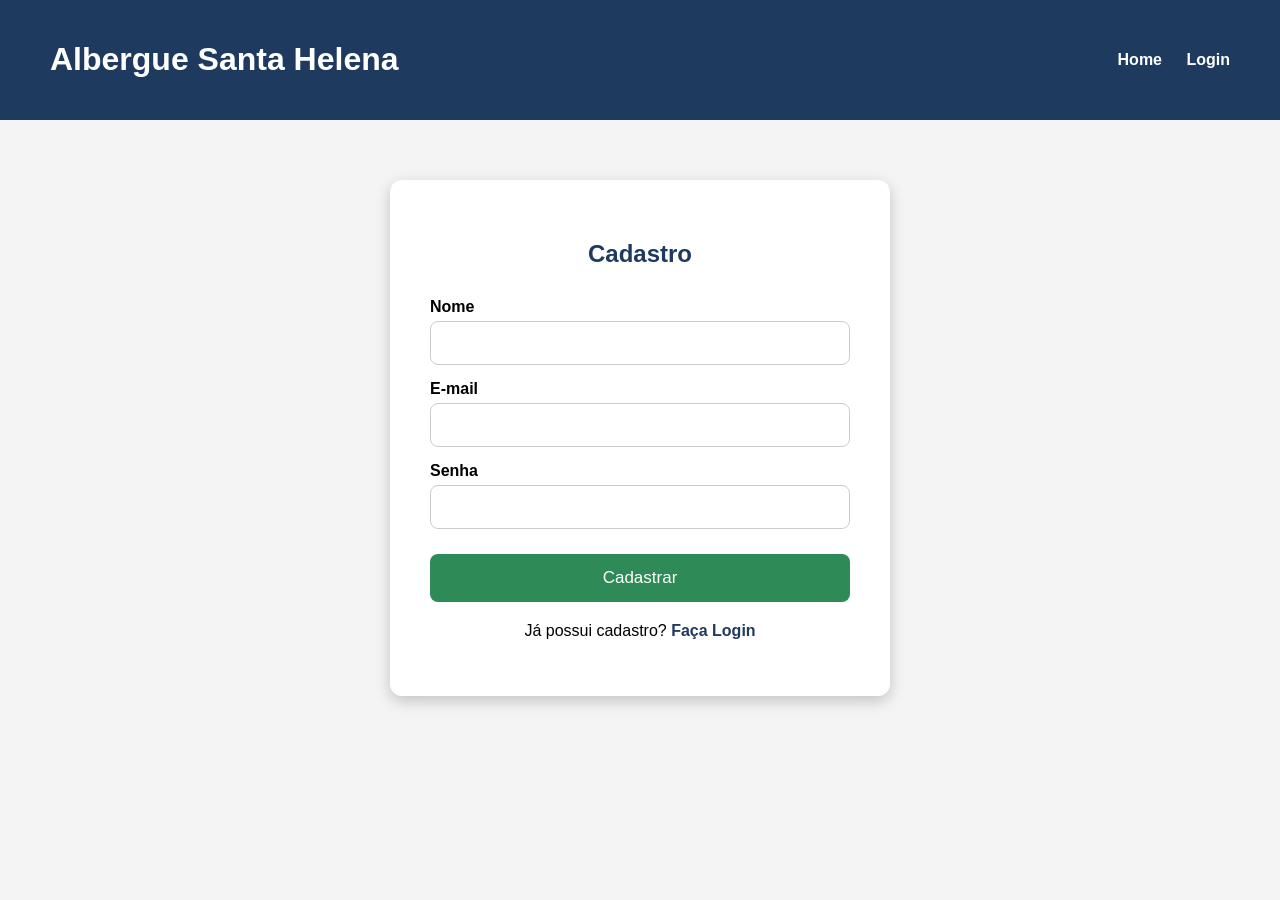
<file: cadastro.html>
<!DOCTYPE html>
<html lang="pt-br">

<head>

    <meta charset="UTF-8">

    <title>Cadastro</title>

    <link rel="stylesheet" href="css/style.css">

</head>

<body>

<header>

    <div class="logo">

        <h1>Albergue Santa Helena</h1>

    </div>

    <nav>

        <a href="index.html">Home</a>
        <a href="login.html">Login</a>

    </nav>

</header>

<div class="formulario">

    <h2>Cadastro</h2>

    <form id="formCadastro">

        <label>Nome</label>

        <input
        type="text"
        id="nome"
        required>

        <label>E-mail</label>

        <input
        type="email"
        id="email"
        required>

        <label>Senha</label>

        <input
        type="password"
        id="senha"
        required>

        <button type="submit">

            Cadastrar

        </button>

    </form>

    <p>

        Já possui cadastro?

        <a href="login.html">

            Faça Login

        </a>

    </p>

</div>

<script src="js/cadastro.js"></script>

</body>

</html>
</file>
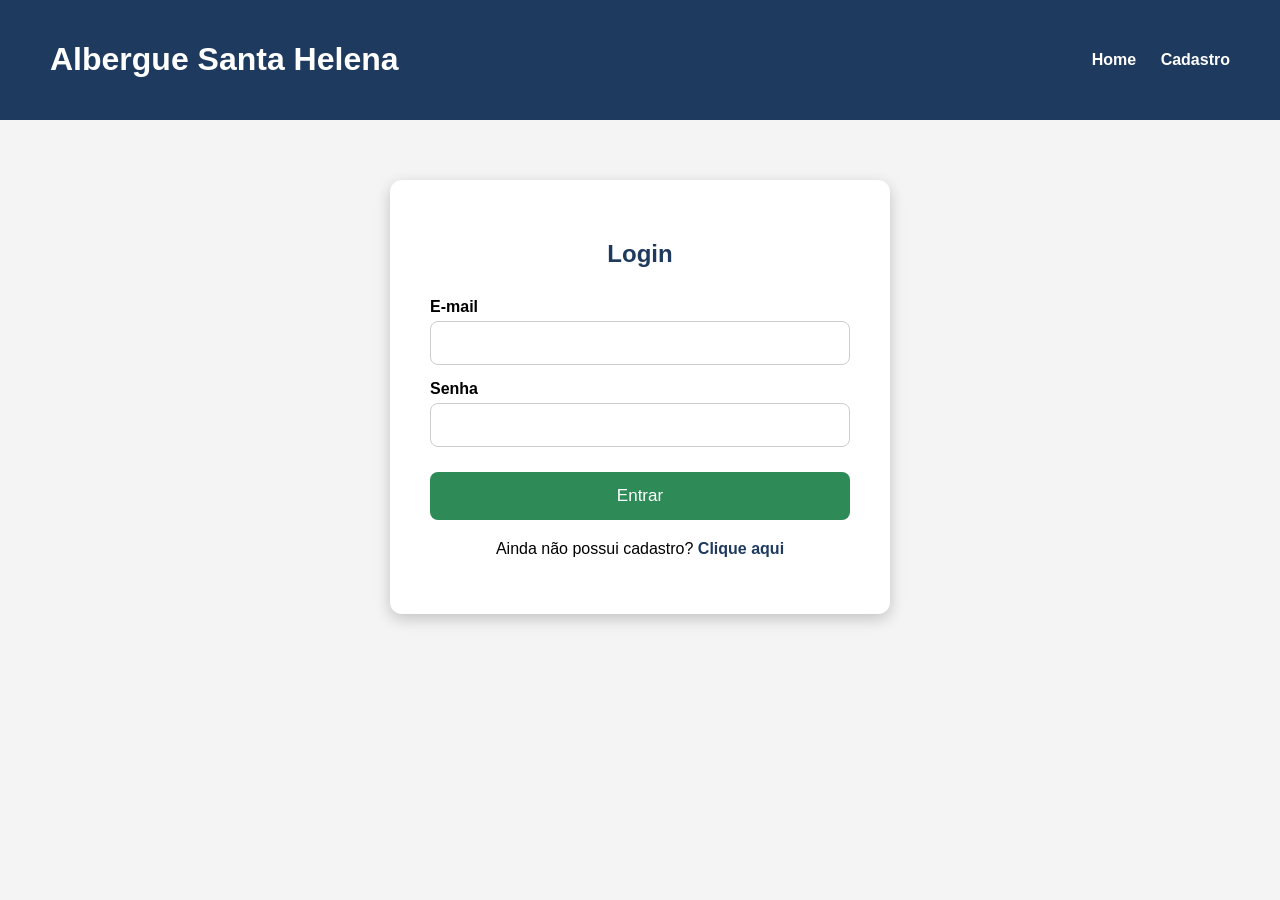
<file: login.html>
<!DOCTYPE html>
<html lang="pt-br">

<head>

    <meta charset="UTF-8">

    <title>Login</title>

    <link rel="stylesheet" href="css/style.css">

</head>

<body>

<header>

    <div class="logo">

        <h1>Albergue Santa Helena</h1>

    </div>

    <nav>

        <a href="index.html">Home</a>
        <a href="cadastro.html">Cadastro</a>

    </nav>

</header>

<div class="formulario">

    <h2>Login</h2>

    <form id="formLogin">

        <label>E-mail</label>

        <input
        type="email"
        id="email"
        required>

        <label>Senha</label>

        <input
        type="password"
        id="senha"
        required>

        <button type="submit">
            Entrar
        </button>

    </form>

    <p>
        Ainda não possui cadastro?
        <a href="cadastro.html">

            Clique aqui

        </a>
    </p>

</div>

<script src="js/login.js"></script>

</body>

</html>
</file>
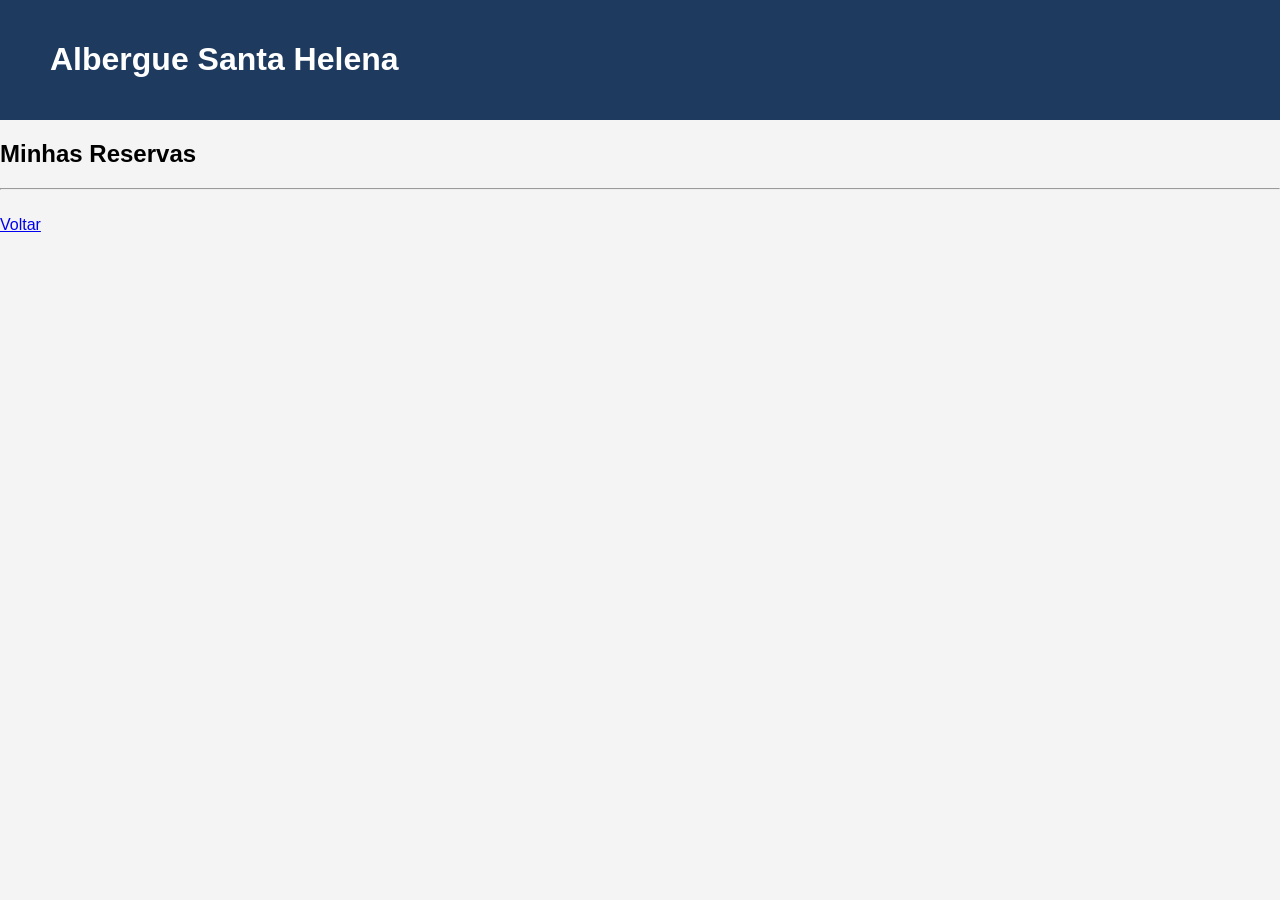
<file: minhas_reservas.html>
<!DOCTYPE html>
<html>

<head>

    <meta charset="UTF-8">

    <title>Minhas Reservas</title>

    <link rel="stylesheet" href="css/style.css">

</head>

<body>

<header>

    <h1>Albergue Santa Helena</h1>

</header>

<div class="container">

    <h2>Minhas Reservas</h2>

    <div id="listaReservas">

    </div>

    <hr>

    <div id="formAlterar">

    </div>

    <br>

    <a href="reservas.html">
        Voltar
    </a>

</div>

<script src="js/minhas_reservas.js"></script>

</body>

</html>
</file>
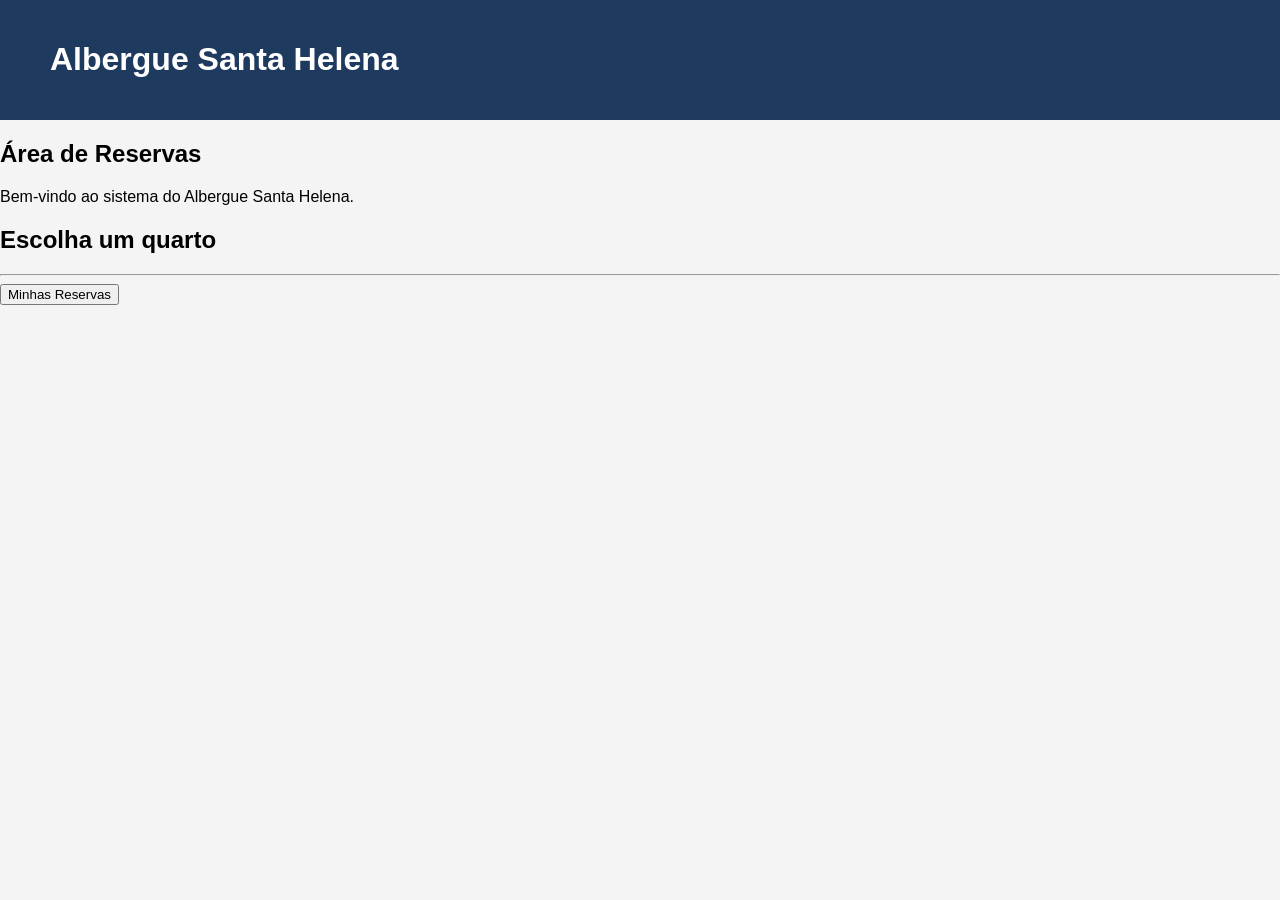
<file: reservas.html>
<!DOCTYPE html>
<html>

<head>

    <meta charset="UTF-8">

    <title>Reservas</title>

    <link rel="stylesheet" href="css/style.css">

</head>

<body>

<header>

    <h1>Albergue Santa Helena</h1>

</header>

<div class="container">

    <h2>Área de Reservas</h2>

    <p>
        Bem-vindo ao sistema do Albergue Santa Helena.
    </p>

    <h2>Escolha um quarto</h2>

    <div id="listaQuartos"></div>

    <hr>

    <a href="minhas_reservas.html">

        <button class="botao">

        Minhas Reservas

        </button>

    </a>

    <br><br>

    <div id="formReserva"></div>

</div>

<script src="js/reservas.js"></script>

</body>

</html>
</file>
<file: css/style.css>
body{

    margin:0;

    font-family:Arial;

    background:#f4f4f4;

}

header{

    background:#1E3A5F;

    color:white;

    display:flex;

    justify-content:space-between;

    align-items:center;

    padding:20px 50px;

}

nav a{

    color:white;

    text-decoration:none;

    margin-left:20px;

    font-weight:bold;

}

nav a:hover{

    color:#9fd4ff;

}

.banner{

    height:450px;

    display:flex;

    flex-direction:column;

    justify-content:center;

    align-items:center;

    color:white;

    text-align:center;

    background:url("../imagens/banner.png");

    background-size:cover;

    background-position:center;

}

.banner h2{

    font-size:45px;

    margin-bottom:10px;

}

.banner p{

    font-size:22px;

}

.banner button{

    margin-top:20px;

    padding:15px 40px;

    border:none;

    background:#2E8B57;

    color:white;

    font-size:18px;

    cursor:pointer;

    border-radius:8px;

}

.banner button:hover{

    background:#256d46;

}

section{

    padding:60px;

}

.sobre{

    text-align:center;

}

.cards{

    display:flex;

    justify-content:center;

    gap:30px;

    flex-wrap:wrap;

}

.card{

    width:300px;

    background:white;

    border-radius:10px;

    overflow:hidden;

    box-shadow:0 5px 15px rgba(0,0,0,.2);

    transition:.3s;

    text-align:center;

}

.card:hover{

    transform:translateY(-8px);

}

.card img{

    width:100%;

    height:220px;

    object-fit:cover;

}

.card h3{

    margin-top:20px;

}

.card p{

    margin:10px;

}

footer{

    background:#1E3A5F;

    color:white;

    text-align:center;

    padding:30px;

}

/* ===== FORMULÁRIOS ===== */

.formulario{

    width:420px;

    margin:60px auto;

    background:white;

    padding:40px;

    border-radius:12px;

    box-shadow:0 5px 15px rgba(0,0,0,.2);

}

.formulario h2{

    text-align:center;

    color:#1E3A5F;

    margin-bottom:30px;

}

.formulario label{

    display:block;

    margin-top:15px;

    margin-bottom:5px;

    font-weight:bold;

}

.formulario input{

    width:100%;

    padding:12px;

    border:1px solid #ccc;

    border-radius:8px;

    box-sizing:border-box;

    font-size:16px;

}

.formulario input:focus{

    border-color:#2E8B57;

    outline:none;

}

.formulario button{

    width:100%;

    margin-top:25px;

    padding:14px;

    border:none;

    border-radius:8px;

    background:#2E8B57;

    color:white;

    font-size:17px;

    cursor:pointer;

}

.formulario button:hover{

    background:#256d46;

}

.formulario p{

    text-align:center;

    margin-top:20px;

}

.formulario a{

    color:#1E3A5F;

    text-decoration:none;

    font-weight:bold;

}

.formulario a:hover{

    text-decoration:underline;

}
</file>
